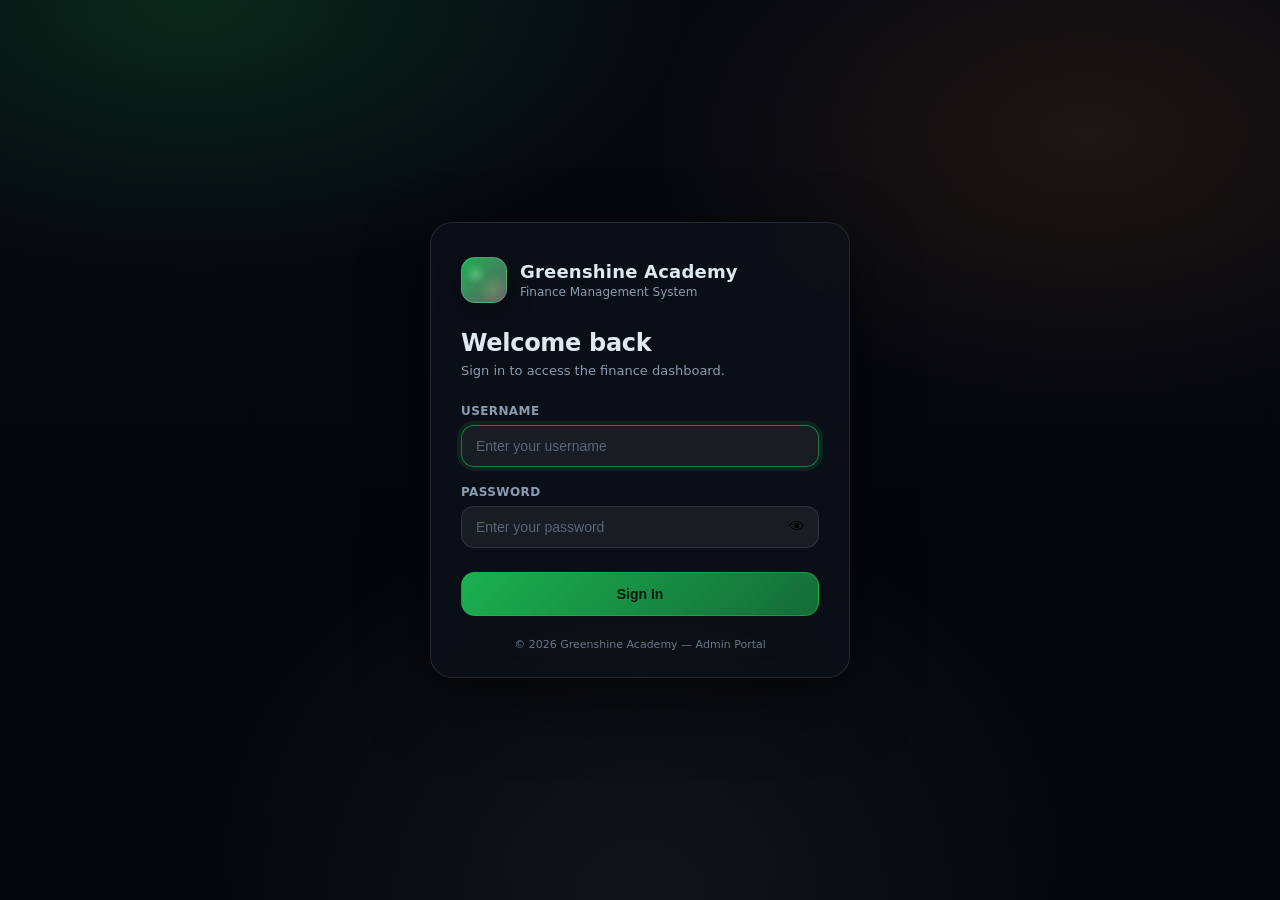
<file: faq.html>
<!DOCTYPE html>
<html lang="en">
<head>
  <meta charset="UTF-8" />
  <meta name="viewport" content="width=device-width, initial-scale=1.0" />
  <title>Greenshine Academy • Help & FAQ</title>
  <link rel="icon" href="data:," />
  <link rel="stylesheet" href="styles.css" />
  <link rel="stylesheet" href="faq.css" />
  <script src="session.js"></script>
</head>
<body>
  <div id="toastContainer" class="toast-container" aria-live="polite" aria-atomic="true"></div>

  <div class="app-shell">

    <!-- ── Sidebar (rendered by sidebar.js) ─────────────── -->
    <aside id="appSidebar" class="sidebar"></aside>
    <div class="sidebar-scrim" id="sidebarScrim"></div>

    <!-- ── Main column ──────────────────────────────────── -->
    <div class="app-main">

      <header class="topbar">
        <div class="brand">
          <button id="sidebarToggle" class="sidebar-toggle" type="button" aria-label="Open menu">
            <svg width="20" height="20" viewBox="0 0 24 24" fill="none" stroke="currentColor" stroke-width="2" stroke-linecap="round"><line x1="3" y1="6" x2="21" y2="6"/><line x1="3" y1="12" x2="21" y2="12"/><line x1="3" y1="18" x2="21" y2="18"/></svg>
          </button>
          <div class="brand-text">
            <h1>Help &amp; FAQ</h1>
            <p>How the finance dashboard works</p>
          </div>
        </div>
      </header>

      <main class="container">

        <!-- Search + category tabs -->
        <section class="card">
          <div class="card-header">
            <div>
              <h2>Find an answer</h2>
              <p>Search a question, or browse by category.</p>
            </div>
          </div>

          <div class="row" style="grid-template-columns: 1fr;">
            <div class="field">
              <label for="faqSearch">Search</label>
              <input id="faqSearch" type="text" placeholder="e.g. record a payment, balance, refresh…" autocomplete="off" />
            </div>
          </div>

          <div class="faq-tabs" id="faqTabs"></div>
        </section>

        <!-- Questions -->
        <section class="card">
          <div class="card-header">
            <div>
              <h2>Questions</h2>
              <p id="faqResultCount">All questions</p>
            </div>
          </div>
          <div class="faq-list" id="faqList"></div>
          <div class="faq-empty hidden" id="faqEmpty">
            No questions match your search. Try a different word.
          </div>
        </section>

      </main>

      <footer class="footer">
        <div class="container footer-inner">
          <div>Greenshine Academy • Help &amp; FAQ</div>
          <div>© <span id="yearNow"></span> All rights reserved.</div>
        </div>
      </footer>

    </div><!-- /app-main -->
  </div><!-- /app-shell -->

  <script src="sidebar.js"></script>
  <script src="faq.js"></script>

  <script>
    const yearNowEl = document.getElementById("yearNow");
    if (yearNowEl) yearNowEl.textContent = new Date().getFullYear();

    document.getElementById("sidebarScrim")?.addEventListener("click", () => {
      document.body.classList.remove("sidebar-open");
    });
  </script>
</body>
</html>
</file>
<file: styles.css>
:root {
  --bg: #070a10;
  --panel: rgba(12,16,24,.88);
  --panel2: rgba(18,24,34,.92);
  --line: rgba(255,255,255,.10);
  --text: rgba(235,245,255,.95);
  --muted: rgba(155,176,199,.88);

  --green: #1db954;
  --green2: #2de070;
  --danger: #ff6b7a;
  --warning: #ffcc66;
  --info: #8fd0ff;
  --overpaid: #8fd0ff;

  --radius: 18px;
  --shadow: 0 18px 50px rgba(0,0,0,.45);

  --sidebar-w: 232px;
}

*, *::before, *::after { box-sizing: border-box; }
html, body { height: 100%; }

body {
  margin: 0;
  font-family: ui-sans-serif, system-ui, -apple-system, "Segoe UI", Roboto, Arial, sans-serif;
  color: var(--text);
  background:
    radial-gradient(900px 500px at 15% 0%,   rgba(29,185,84,.18),  transparent 55%),
    radial-gradient(800px 500px at 85% 15%,  rgba(139,90,43,.18),  transparent 55%),
    radial-gradient(900px 800px at 50% 100%, rgba(255,255,255,.06), transparent 50%),
    linear-gradient(180deg, #06080f, #05060a);
}

/* ── App shell (sidebar + main) ──────────────────────── */
.app-shell {
  display: flex;
  min-height: 100vh;
}

/* ── Sidebar ─────────────────────────────────────────── */
.sidebar {
  position: sticky;
  top: 0;
  align-self: flex-start;
  width: var(--sidebar-w);
  height: 100vh;
  flex-shrink: 0;
  display: flex;
  flex-direction: column;
  gap: 8px;
  padding: 16px 12px;
  background: rgba(8,11,18,.82);
  backdrop-filter: blur(14px);
  -webkit-backdrop-filter: blur(14px);
  border-right: 1px solid var(--line);
  z-index: 1200;
}

.sidebar-head {
  display: flex;
  align-items: center;
  gap: 11px;
  padding: 6px 8px 14px;
  border-bottom: 1px solid rgba(255,255,255,.06);
  margin-bottom: 6px;
}

.sidebar-brand {
  display: flex;
  flex-direction: column;
  min-width: 0;
}

.sidebar-brand strong {
  font-size: 15px;
  letter-spacing: .3px;
  white-space: nowrap;
}

.sidebar-brand span {
  font-size: 10.5px;
  color: var(--muted);
  white-space: nowrap;
}

.sidebar-nav {
  display: flex;
  flex-direction: column;
  gap: 3px;
  flex: 1;
}

.sidebar-link {
  display: flex;
  align-items: center;
  gap: 12px;
  padding: 10px 12px;
  border-radius: 12px;
  color: var(--muted);
  text-decoration: none;
  font-size: 13.5px;
  font-weight: 600;
  border: 1px solid transparent;
  cursor: pointer;
  background: none;
  width: 100%;
  text-align: left;
  transition: background .15s ease, color .15s ease, border-color .15s ease;
}

.sidebar-link:hover {
  background: rgba(255,255,255,.05);
  color: var(--text);
  border-color: rgba(255,255,255,.08);
}

.sidebar-link.is-active {
  background: linear-gradient(135deg, rgba(29,185,84,.20), rgba(29,185,84,.06));
  color: var(--text);
  border-color: rgba(29,185,84,.40);
}

.sidebar-link.is-active .sidebar-ico { color: var(--green2); }

/* While a sync is loading, keep the active label bright. */
.sidebar-link.is-loading { color: var(--text); }

.sidebar-ico {
  display: inline-flex;
  width: 20px;
  height: 20px;
  flex-shrink: 0;
  color: inherit;
  position: relative;
}

.sidebar-ico svg { width: 100%; height: 100%; }

.sidebar-foot {
  border-top: 1px solid rgba(255,255,255,.06);
  padding-top: 8px;
}

.sidebar-logout:hover {
  background: rgba(255,107,122,.10);
  color: var(--danger);
  border-color: rgba(255,107,122,.30);
}

/* ── Main column ─────────────────────────────────────── */
.app-main {
  flex: 1;
  min-width: 0;
  display: flex;
  flex-direction: column;
}

/* Mobile sidebar toggle (hidden on desktop) */
.sidebar-toggle {
  display: none;
  border: 1px solid rgba(255,255,255,.10);
  background: rgba(255,255,255,.06);
  color: var(--text);
  width: 40px;
  height: 40px;
  border-radius: 12px;
  cursor: pointer;
  align-items: center;
  justify-content: center;
}

.sidebar-scrim {
  display: none;
  position: fixed;
  inset: 0;
  background: rgba(0,0,0,.5);
  z-index: 1100;
}

/* ── Top bar ─────────────────────────────────────────── */
.topbar {
  position: sticky;
  top: 0;
  z-index: 1000;
  backdrop-filter: blur(14px);
  -webkit-backdrop-filter: blur(14px);
  background: rgba(7,10,16,.70);
  border-bottom: 1px solid var(--line);
  padding: 12px 20px;
  display: flex;
  align-items: center;
  justify-content: space-between;
  gap: 12px;
}

.brand {
  display: flex;
  align-items: center;
  gap: 12px;
  min-width: 0;
}

.logo-mark {
  flex-shrink: 0;
  width: 42px;
  height: 42px;
  border-radius: 13px;
  background:
    linear-gradient(135deg, rgba(29,185,84,.95), rgba(255,255,255,.35)),
    radial-gradient(18px 18px at 30% 35%, rgba(255,255,255,.55), transparent 60%),
    radial-gradient(26px 26px at 70% 70%, rgba(139,90,43,.45), transparent 60%);
  box-shadow: 0 8px 24px rgba(0,0,0,.35);
  border: 1px solid rgba(255,255,255,.18);
}

.sidebar-head .logo-mark { width: 34px; height: 34px; border-radius: 11px; }

.brand-text h1 {
  margin: 0;
  font-size: 17px;
  letter-spacing: .3px;
  white-space: nowrap;
}

.brand-text p {
  margin: 2px 0 0;
  font-size: 11px;
  color: var(--muted);
  white-space: nowrap;
}

.topbar-actions {
  display: flex;
  align-items: center;
  gap: 8px;
  flex-wrap: wrap;
  justify-content: flex-end;
}

/* ── Status pill ─────────────────────────────────────── */
.status-pill {
  display: flex;
  align-items: center;
  gap: 8px;
  padding: 9px 12px;
  border-radius: 999px;
  background: rgba(255,255,255,.06);
  border: 1px solid rgba(255,255,255,.10);
  font-size: 12px;
  white-space: nowrap;
}

.dot {
  width: 9px;
  height: 9px;
  border-radius: 999px;
  background: var(--green);
  box-shadow: 0 0 0 4px rgba(29,185,84,.20);
  animation: pulse-dot 2.4s ease-in-out infinite;
}

@keyframes pulse-dot {
  0%, 100% { box-shadow: 0 0 0 4px rgba(29,185,84,.20); }
  50%       { box-shadow: 0 0 0 7px rgba(29,185,84,.08); }
}

/* ── Layout ──────────────────────────────────────────── */
.container {
  width: min(1240px, 94%);
  margin: 20px auto 72px;
  display: flex;
  flex-direction: column;
  gap: 16px;
}

/* ── Cards ───────────────────────────────────────────── */
.card {
  background: var(--panel);
  border: 1px solid var(--line);
  border-radius: var(--radius);
  box-shadow: var(--shadow);
  overflow: hidden;
}

.card-header {
  padding: 14px 18px 10px;
  border-bottom: 1px solid rgba(255,255,255,.06);
  display: flex;
  align-items: center;
  justify-content: space-between;
  gap: 12px;
}

.card-header h2 {
  margin: 0;
  font-size: 15px;
  font-weight: 700;
  letter-spacing: .2px;
}

.card-header p {
  margin: 5px 0 0;
  color: var(--muted);
  font-size: 12px;
}

/* ── Meta strip ──────────────────────────────────────── */
.meta-strip {
  display: grid;
  grid-template-columns: repeat(4, minmax(0, 1fr));
  gap: 12px;
}

.meta-card {
  background: var(--panel2);
  border: 1px solid rgba(255,255,255,.10);
  border-radius: 16px;
  padding: 13px 16px;
  transition: border-color .2s ease;
}

.meta-card:hover {
  border-color: rgba(255,255,255,.18);
}

.meta-title {
  color: var(--muted);
  font-size: 11px;
  text-transform: uppercase;
  letter-spacing: .6px;
  font-weight: 600;
}

.meta-value {
  margin-top: 7px;
  font-size: 20px;
  font-weight: 800;
  letter-spacing: .3px;
}

/* ── Badge ───────────────────────────────────────────── */
.badge {
  display: inline-flex;
  padding: 5px 11px;
  border-radius: 999px;
  border: 1px solid rgba(255,255,255,.14);
  background: rgba(29,185,84,.12);
  color: rgba(235,245,255,.95);
  font-size: 11px;
  font-weight: 700;
  letter-spacing: .4px;
}

/* ── KPI grid ────────────────────────────────────────── */
.kpi-grid {
  display: grid;
  grid-template-columns: repeat(4, minmax(0, 1fr));
  gap: 12px;
}

.kpi {
  background: var(--panel2);
  border: 1px solid rgba(255,255,255,.10);
  border-radius: 18px;
  padding: 15px 16px 13px;
  position: relative;
  overflow: hidden;
  transition: border-color .2s ease, transform .15s ease;
}

.kpi:hover {
  border-color: rgba(255,255,255,.18);
  transform: translateY(-1px);
}

.kpi::before {
  content: "";
  position: absolute;
  inset: -2px;
  background:
    radial-gradient(180px 120px at 12% 10%, rgba(29,185,84,.22), transparent 60%),
    radial-gradient(220px 150px at 90%  0%, rgba(139,90,43,.18), transparent 65%);
  pointer-events: none;
  opacity: .9;
}

.kpi > * { position: relative; }

.kpi-label {
  color: var(--muted);
  font-size: 11px;
  text-transform: uppercase;
  letter-spacing: .6px;
  font-weight: 600;
}

.kpi-value {
  margin-top: 7px;
  font-size: 21px;
  font-weight: 900;
  line-height: 1.1;
}

.kpi-sub {
  margin-top: 7px;
  color: rgba(155,176,199,.70);
  font-size: 11px;
}

/* ── KPI status colours ──────────────────────────────── */
.kpi.kpi--danger  .kpi-value { color: var(--danger);  }
.kpi.kpi--warning .kpi-value { color: var(--warning); }
.kpi.kpi--ok      .kpi-value { color: var(--green2);  }
.kpi.kpi--info    .kpi-value { color: var(--overpaid);}

/* ── Collection rate colour (applied by JS) ──────────── */
.rate-low    { color: var(--danger)  !important; }
.rate-mid    { color: var(--warning) !important; }
.rate-high   { color: var(--green2)  !important; }

/* ── Forms ───────────────────────────────────────────── */
.row {
  padding: 14px 18px;
  display: grid;
  grid-template-columns: 1.2fr 1.2fr 1fr 1.6fr;
  gap: 14px;
}

.field label {
  display: block;
  font-size: 11px;
  text-transform: uppercase;
  letter-spacing: .5px;
  font-weight: 600;
  color: var(--muted);
  margin-bottom: 7px;
}

.field input,
.field select {
  width: 100%;
  padding: 11px 13px;
  border-radius: 13px;
  background: rgba(255,255,255,.06);
  border: 1px solid rgba(255,255,255,.10);
  color: var(--text);
  outline: none;
  font-size: 13px;
  transition: border-color .15s, box-shadow .15s;
  color-scheme: dark;
}

/* Native dropdown option list — force dark bg + light text so options
   are readable when the select is opened (otherwise some browsers render
   white-on-white). Applies to every select in the app. */
.field select option,
select option {
  background-color: #0c1018;
  color: var(--text);
}

.field input::placeholder { color: rgba(155,176,199,.45); }

.field input:focus,
.field select:focus {
  border-color: rgba(29,185,84,.60);
  box-shadow: 0 0 0 4px rgba(29,185,84,.12);
}

/* ── Buttons ─────────────────────────────────────────── */
.btn {
  border: 1px solid rgba(255,255,255,.10);
  background: rgba(255,255,255,.06);
  color: var(--text);
  padding: 9px 14px;
  border-radius: 13px;
  cursor: pointer;
  font-size: 13px;
  font-weight: 700;
  transition: transform .12s ease, border-color .12s ease, background .12s ease, box-shadow .12s ease;
  text-decoration: none;
  display: inline-flex;
  align-items: center;
  justify-content: center;
  gap: 7px;
  white-space: nowrap;
  user-select: none;
}

.btn:hover {
  transform: translateY(-1px);
  border-color: rgba(255,255,255,.20);
  background: rgba(255,255,255,.09);
}

.btn:active  { transform: translateY(0); }
.btn:disabled { opacity: .45; cursor: not-allowed; transform: none; }

.btn-primary {
  background: linear-gradient(135deg, rgba(29,185,84,.95), rgba(29,185,84,.55));
  border-color: rgba(29,185,84,.55);
  color: #041a0a;
  font-weight: 800;
}

.btn-primary:hover {
  background: linear-gradient(135deg, rgba(45,224,112,.95), rgba(29,185,84,.75));
  border-color: rgba(45,224,112,.65);
}

.btn-danger {
  background: rgba(255,107,122,.14);
  border-color: rgba(255,107,122,.40);
  color: var(--danger);
}

.btn-ghost { background: rgba(0,0,0,.25); }

.row-inline {
  display: flex;
  align-items: center;
  gap: 10px;
  flex-wrap: wrap;
}

.status {
  color: var(--muted);
  font-size: 12px;
}

/* ── Tables ──────────────────────────────────────────── */
.table-wrap {
  padding: 10px 12px 16px;
  overflow-x: auto;
}

.table {
  width: 100%;
  border-collapse: collapse;
  border-radius: 14px;
  border: 1px solid rgba(255,255,255,.10);
  background: rgba(0,0,0,.20);
  min-width: 700px;
  overflow: hidden;
}

.table thead th {
  font-size: 11px;
  text-transform: uppercase;
  letter-spacing: .5px;
  font-weight: 700;
  text-align: left;
  color: rgba(235,245,255,.80);
  padding: 12px 13px;
  background: rgba(0,0,0,.40);
  border-bottom: 1px solid rgba(255,255,255,.10);
  white-space: nowrap;
}

.table tbody td {
  padding: 10px 13px;
  border-bottom: 1px solid rgba(255,255,255,.05);
  color: rgba(235,245,255,.90);
  font-size: 12px;
  vertical-align: middle;
}

.table tbody tr:last-child td { border-bottom: none; }
.table tbody tr:hover { background: rgba(255,255,255,.04); }

.muted { color: var(--muted); }

/* ── Row status accents ──────────────────────────────── */
.table tbody tr.status-underpaid td:first-child {
  border-left: 3px solid var(--danger);
  padding-left: 10px;
}

.table tbody tr.status-fully-paid td:first-child {
  border-left: 3px solid var(--green);
  padding-left: 10px;
}

.table tbody tr.status-overpaid td:first-child {
  border-left: 3px solid var(--overpaid);
  padding-left: 10px;
}

/* Balance cell colours */
.bal-under { color: var(--danger) !important; font-weight: 700; }
.bal-clear  { color: var(--green)  !important; font-weight: 700; }
.bal-over   { color: var(--overpaid) !important; font-weight: 700; }

/* ── Charts grid ─────────────────────────────────────── */
.charts-grid {
  display: grid;
  grid-template-columns: repeat(2, minmax(0, 1fr));
  gap: 14px;
}

.chart-wrap {
  position: relative;
  height: 280px;
  padding: 12px 14px 16px;
}

.chart-wrap canvas {
  width: 100% !important;
  height: 100% !important;
}

/* ── Toasts ──────────────────────────────────────────── */
.toast-container {
  pointer-events: none;
  position: fixed;
  top: 18px;
  right: 18px;
  z-index: 9999;
  display: grid;
  gap: 10px;
}

.toast {
  pointer-events: auto;
  width: min(380px, 88vw);
  background: rgba(12,16,24,.97);
  border: 1px solid rgba(255,255,255,.13);
  border-radius: 16px;
  box-shadow: 0 20px 56px rgba(0,0,0,.55);
  padding: 13px 13px 11px;
}

.t-title {
  font-weight: 900;
  font-size: 13px;
  letter-spacing: .2px;
}

.t-body {
  margin: 6px 0 10px;
  color: var(--muted);
  font-size: 12px;
}

.t-actions {
  display: flex;
  gap: 8px;
  justify-content: flex-end;
}

/* ── Modal ───────────────────────────────────────────── */
.modal.hidden { display: none; }

.modal {
  position: fixed;
  inset: 0;
  background: rgba(0,0,0,.60);
  display: flex;
  align-items: center;
  justify-content: center;
  z-index: 9998;
  padding: 20px;
}

.modal-card {
  width: min(1000px, 92vw);
  max-height: 90vh;
  overflow: auto;
  background: rgba(10,14,22,.99);
  border: 1px solid rgba(255,255,255,.12);
  border-radius: 20px;
  box-shadow: 0 24px 64px rgba(0,0,0,.60);
}

.modal-header {
  display: flex;
  align-items: center;
  justify-content: space-between;
  padding: 15px 18px;
  border-bottom: 1px solid rgba(255,255,255,.08);
  position: sticky;
  top: 0;
  background: rgba(10,14,22,.99);
  z-index: 2;
}

.modal-header h2 { margin: 0; font-size: 15px; }
.modal-header p  { margin: 4px 0 0; color: var(--muted); font-size: 12px; }

.modal-body { padding: 16px 18px; }

/* ── Footer ──────────────────────────────────────────── */
.footer-inner {
  display: flex;
  justify-content: space-between;
  align-items: center;
  padding: 12px 8px;
  color: rgba(155,176,199,.70);
  font-size: 11px;
  border-top: 1px solid rgba(255,255,255,.06);
}

/* ── In-page loading (skeleton shimmer) ──────────────── */
/* Replaces the old full-screen .loading-overlay. The page shell
   (sidebar, topbar, layout) stays visible and usable; only the
   content placeholders shimmer while the first sync runs. */

.skeleton {
  position: relative;
  overflow: hidden;
  display: inline-block;
  background: rgba(255,255,255,.05);
  border-radius: 8px;
  vertical-align: middle;
}

.skeleton::after {
  content: "";
  position: absolute;
  inset: 0;
  transform: translateX(-100%);
  background: linear-gradient(
    90deg,
    transparent,
    rgba(255,255,255,.09),
    transparent
  );
  animation: sk-sweep 1.4s ease-in-out infinite;
}

@keyframes sk-sweep {
  100% { transform: translateX(100%); }
}

/* Shimmer rows in a table keep the row height steady */
.table tbody tr.sk-row td { padding: 13px; }
.table tbody tr.sk-row .skeleton { height: 13px; }

/* Meta / KPI number placeholders */
.meta-value .skeleton,
.kpi-value  .skeleton { height: 22px; }

/* Small spinner shown inside the active sidebar icon while loading */
.nav-spin {
  position: absolute;
  inset: 0;
  margin: auto;
  width: 15px;
  height: 15px;
  border-radius: 50%;
  border: 2px solid rgba(45,224,112,.25);
  border-top-color: var(--green2);
  animation: nav-rot .7s linear infinite;
}

@keyframes nav-rot { to { transform: rotate(360deg); } }

/* Status-pill dot pulses while a sync is in flight */
.status-pill .dot.loading {
  animation: dot-loading 1s ease-in-out infinite;
}

@keyframes dot-loading {
  0%, 100% { opacity: 1; }
  50%       { opacity: .35; }
}

/* Respect reduced-motion preferences */
@media (prefers-reduced-motion: reduce) {
  .skeleton::after,
  .nav-spin,
  .status-pill .dot.loading {
    animation: none;
  }
}

/* ── Helpers ─────────────────────────────────────────── */
.hidden { display: none !important; }

.text-success { color: var(--green2);  }
.text-danger  { color: var(--danger);  }
.text-warning { color: var(--warning); }
.text-info    { color: var(--info);    }

/* ── Responsive ──────────────────────────────────────── */
@media (max-width: 1100px) {
  .charts-grid { grid-template-columns: 1fr; }
}

@media (max-width: 980px) {
  .meta-strip { grid-template-columns: repeat(2, minmax(0, 1fr)); }
  .kpi-grid   { grid-template-columns: repeat(2, minmax(0, 1fr)); }

  .row {
    grid-template-columns: 1fr !important;
  }

  .topbar {
    align-items: flex-start;
    flex-wrap: wrap;
  }

  .topbar-actions {
    width: 100%;
    justify-content: flex-start;
  }

  .footer-inner {
    flex-direction: column;
    align-items: flex-start;
    gap: 6px;
  }

  .chart-wrap { height: 240px; }
}

/* ── Sidebar mobile drawer ───────────────────────────── */
@media (max-width: 860px) {
  .sidebar {
    position: fixed;
    left: 0;
    top: 0;
    transform: translateX(-100%);
    transition: transform .25s ease;
  }

  body.sidebar-open .sidebar {
    transform: translateX(0);
  }

  body.sidebar-open .sidebar-scrim {
    display: block;
  }

  .sidebar-toggle {
    display: inline-flex;
  }
}

@media (max-width: 640px) {
  .container { width: 94%; }

  .meta-strip { grid-template-columns: repeat(2, minmax(0, 1fr)); }
  .kpi-grid   { grid-template-columns: repeat(2, minmax(0, 1fr)); }

  .brand-text h1 { font-size: 15px; }
  .brand-text p  { font-size: 10px; }

  .chart-wrap { height: 210px; }
}
</file>
<file: faq.css>
/* faq.css */

/* ── Category tabs ───────────────────────────────────── */
.faq-tabs {
  display: flex;
  flex-wrap: wrap;
  gap: 8px;
  padding: 0 18px 16px;
}

.faq-tab {
  padding: 7px 14px;
  border-radius: 999px;
  border: 1px solid rgba(255,255,255,.12);
  background: rgba(255,255,255,.05);
  color: var(--text);
  font-size: 12.5px;
  font-weight: 700;
  cursor: pointer;
  transition: background .12s, border-color .12s, color .12s;
}

.faq-tab:hover { background: rgba(255,255,255,.09); }

.faq-tab.is-active {
  background: rgba(29,185,84,.18);
  border-color: rgba(29,185,84,.40);
  color: var(--green2);
}

/* ── Question list ───────────────────────────────────── */
.faq-list {
  display: flex;
  flex-direction: column;
  gap: 10px;
  padding: 14px 16px 18px;
}

.faq-item {
  border: 1px solid rgba(255,255,255,.10);
  border-radius: 14px;
  background: var(--panel2);
  overflow: hidden;
  transition: border-color .15s ease;
}

.faq-item:hover { border-color: rgba(255,255,255,.18); }
.faq-item.is-open { border-color: rgba(29,185,84,.35); }

.faq-q {
  width: 100%;
  display: flex;
  align-items: center;
  justify-content: space-between;
  gap: 12px;
  padding: 14px 16px;
  background: none;
  border: none;
  color: var(--text);
  font-size: 14px;
  font-weight: 700;
  text-align: left;
  cursor: pointer;
}

.faq-q-text { line-height: 1.4; }

.faq-chevron {
  flex-shrink: 0;
  font-size: 18px;
  color: var(--muted);
  transition: transform .2s ease;
}

.faq-item.is-open .faq-chevron {
  transform: rotate(180deg);
  color: var(--green2);
}

.faq-a {
  max-height: 0;
  overflow: hidden;
  transition: max-height .25s ease;
}

.faq-a p {
  margin: 0;
  padding: 0 16px 16px;
  color: var(--muted);
  font-size: 13.5px;
  line-height: 1.65;
}

/* Search highlight */
.faq-mark {
  background: rgba(29,185,84,.30);
  color: var(--text);
  border-radius: 3px;
  padding: 0 2px;
}

/* Empty state */
.faq-empty {
  padding: 28px 20px;
  margin: 0 16px 18px;
  border: 1px dashed rgba(255,255,255,.14);
  border-radius: 18px;
  text-align: center;
  color: var(--muted);
  background: rgba(255,255,255,.02);
}

.faq-empty.hidden { display: none; }
</file>
<file: login.css>
:root {
  --bg: #070a10;
  --text: rgba(235,245,255,.95);
  --muted: rgba(155,176,199,.88);
  --green: #1db954;
  --green2: #2de070;
  --danger: #ff6b7a;
  --line: rgba(255,255,255,.10);
}

*, *::before, *::after { box-sizing: border-box; }
html, body { height: 100%; }

body {
  margin: 0;
  font-family: ui-sans-serif, system-ui, -apple-system, "Segoe UI", Roboto, Arial, sans-serif;
  color: var(--text);
  background:
    radial-gradient(900px 500px at 15% 0%,   rgba(29,185,84,.18),  transparent 55%),
    radial-gradient(800px 500px at 85% 15%,  rgba(139,90,43,.18),  transparent 55%),
    radial-gradient(900px 800px at 50% 100%, rgba(255,255,255,.06), transparent 50%),
    linear-gradient(180deg, #06080f, #05060a);
}

/* ── Layout ──────────────────────────────────────────── */
.login-wrap {
  min-height: 100vh;
  display: flex;
  align-items: center;
  justify-content: center;
  padding: 24px;
}

.login-card {
  width: min(420px, 100%);
  background: rgba(12,16,24,.90);
  border: 1px solid var(--line);
  border-radius: 22px;
  box-shadow: 0 24px 64px rgba(0,0,0,.55);
  padding: 34px 30px 26px;
  backdrop-filter: blur(14px);
  -webkit-backdrop-filter: blur(14px);
}

/* ── Brand ───────────────────────────────────────────── */
.login-logo {
  display: flex;
  align-items: center;
  gap: 13px;
  margin-bottom: 26px;
}

.logo-mark {
  flex-shrink: 0;
  width: 46px;
  height: 46px;
  border-radius: 14px;
  background:
    linear-gradient(135deg, rgba(29,185,84,.95), rgba(255,255,255,.35)),
    radial-gradient(18px 18px at 30% 35%, rgba(255,255,255,.55), transparent 60%),
    radial-gradient(26px 26px at 70% 70%, rgba(139,90,43,.45), transparent 60%);
  box-shadow: 0 8px 24px rgba(0,0,0,.35);
  border: 1px solid rgba(255,255,255,.18);
}

.login-logo-text h1 {
  margin: 0;
  font-size: 18px;
  font-weight: 700;
  letter-spacing: .2px;
  line-height: 1.2;
}

.login-logo-text p {
  margin: 2px 0 0;
  font-size: 12px;
  color: var(--muted);
}

/* ── Heading ─────────────────────────────────────────── */
.login-title {
  margin: 0 0 6px;
  font-size: 24px;
  font-weight: 700;
  letter-spacing: -.3px;
}

.login-subtitle {
  margin: 0 0 26px;
  font-size: 13px;
  color: var(--muted);
}

/* ── Error ───────────────────────────────────────────── */
.login-error {
  display: none;
  align-items: center;
  gap: 9px;
  padding: 11px 13px;
  margin-bottom: 18px;
  border-radius: 13px;
  background: rgba(255,107,122,.10);
  border: 1px solid rgba(255,107,122,.35);
  color: var(--danger);
  font-size: 13px;
}

.login-error.visible { display: flex; }

/* ── Fields ──────────────────────────────────────────── */
.field {
  display: flex;
  flex-direction: column;
  gap: 7px;
  margin-bottom: 18px;
}

.field label {
  font-size: 12px;
  font-weight: 600;
  letter-spacing: .4px;
  text-transform: uppercase;
  color: var(--muted);
}

.field input {
  width: 100%;
  padding: 12px 14px;
  border-radius: 13px;
  background: rgba(255,255,255,.06);
  border: 1px solid rgba(255,255,255,.10);
  color: var(--text);
  font-size: 14px;
  outline: none;
  transition: border-color .15s, box-shadow .15s;
  color-scheme: dark;
}

.field input:focus {
  border-color: rgba(29,185,84,.60);
  box-shadow: 0 0 0 4px rgba(29,185,84,.12);
}

.field input::placeholder { color: rgba(155,176,199,.50); }

/* ── Password wrapper ────────────────────────────────── */
.pw-wrap { position: relative; }
.pw-wrap input { padding-right: 44px; }

.pw-toggle {
  position: absolute;
  right: 10px;
  top: 50%;
  transform: translateY(-50%);
  background: none;
  border: none;
  cursor: pointer;
  font-size: 16px;
  line-height: 1;
  padding: 4px;
}

/* ── Sign-in button ──────────────────────────────────── */
.btn-login {
  width: 100%;
  margin-top: 6px;
  padding: 13px 16px;
  border-radius: 14px;
  border: 1px solid rgba(29,185,84,.55);
  background: linear-gradient(135deg, rgba(29,185,84,.95), rgba(29,185,84,.55));
  color: #041a0a;
  font-size: 14px;
  font-weight: 800;
  cursor: pointer;
  display: inline-flex;
  align-items: center;
  justify-content: center;
  gap: 9px;
  transition: transform .12s ease, background .12s ease, border-color .12s ease;
}

.btn-login:hover {
  transform: translateY(-1px);
  background: linear-gradient(135deg, rgba(45,224,112,.95), rgba(29,185,84,.75));
  border-color: rgba(45,224,112,.65);
}

.btn-login:active { transform: translateY(0); }
.btn-login:disabled { opacity: .7; cursor: not-allowed; transform: none; }

/* ── Spinner (inside button while signing in) ────────── */
.spinner {
  width: 15px;
  height: 15px;
  border-radius: 50%;
  border: 2px solid rgba(4,26,10,.35);
  border-top-color: #041a0a;
  animation: loginSpin .7s linear infinite;
}

@keyframes loginSpin { to { transform: rotate(360deg); } }

/* ── Footer ──────────────────────────────────────────── */
.login-footer {
  margin-top: 22px;
  text-align: center;
  font-size: 11px;
  color: rgba(155,176,199,.65);
}
</file>
<file: messages.css>
/* messages.css */

.messages-page {
  display: grid;
  gap: 18px;
}

.messages-list {
  display: grid;
  gap: 14px;
  padding: 16px;
}

.messages-empty {
  padding: 28px 20px;
  margin: 16px;
  border: 1px dashed rgba(255, 255, 255, 0.14);
  border-radius: 18px;
  text-align: center;
  color: var(--muted, #9bb0c7);
  background: rgba(255, 255, 255, 0.02);
}

.message-card {
  border: 1px solid rgba(255, 255, 255, 0.08);
  border-radius: 18px;
  background: rgba(255, 255, 255, 0.03);
  padding: 16px;
  transition: 0.2s ease;
}

.message-card:hover {
  border-color: rgba(255, 255, 255, 0.14);
  transform: translateY(-1px);
}

.message-card.unread {
  border-color: rgba(77, 163, 255, 0.4);
  background: rgba(77, 163, 255, 0.08);
  box-shadow: 0 10px 24px rgba(0, 0, 0, 0.14);
}

.message-head {
  display: flex;
  align-items: flex-start;
  justify-content: space-between;
  gap: 14px;
  flex-wrap: wrap;
  margin-bottom: 10px;
}

.message-head-left {
  min-width: 0;
  flex: 1 1 420px;
}

.message-title {
  margin: 0 0 6px;
  font-size: 17px;
  line-height: 1.3;
  color: var(--text, #eaf1ff);
}

.message-meta {
  display: flex;
  align-items: center;
  gap: 8px;
  flex-wrap: wrap;
  color: var(--muted, #9bb0c7);
  font-size: 13px;
}

.message-time {
  opacity: 0.9;
}

.message-type {
  display: inline-flex;
  align-items: center;
  gap: 6px;
  min-height: 28px;
  padding: 0 10px;
  border-radius: 999px;
  font-size: 12px;
  font-weight: 600;
  border: 1px solid rgba(255, 255, 255, 0.1);
  background: rgba(255, 255, 255, 0.05);
  color: var(--text, #eaf1ff);
  white-space: nowrap;
}

.message-type.new-student {
  border-color: rgba(81, 240, 167, 0.35);
  background: rgba(81, 240, 167, 0.1);
}

.message-type.new-receipt {
  border-color: rgba(77, 163, 255, 0.35);
  background: rgba(77, 163, 255, 0.1);
}

.message-type.finance-without-receipt {
  border-color: rgba(255, 209, 102, 0.35);
  background: rgba(255, 209, 102, 0.12);
}

.message-type.finance-undefined,
.message-type.identity-incomplete {
  border-color: rgba(255, 123, 136, 0.35);
  background: rgba(255, 123, 136, 0.1);
}

.message-body {
  margin: 0 0 14px;
  color: var(--text, #eaf1ff);
  line-height: 1.6;
  white-space: pre-wrap;
  word-break: break-word;
}

.message-actions {
  display: flex;
  gap: 10px;
  flex-wrap: wrap;
}

.message-actions .btn {
  min-width: 110px;
}

#messageSearch,
#messageFilter {
  width: 100%;
}

@media (max-width: 900px) {
  .messages-list {
    padding: 12px;
  }

  .message-card {
    padding: 14px;
  }

  .message-head {
    flex-direction: column;
    align-items: stretch;
  }

  .message-head-left {
    flex-basis: auto;
  }

  .message-actions {
    flex-direction: column;
  }

  .message-actions .btn {
    width: 100%;
  }
}
</file>
